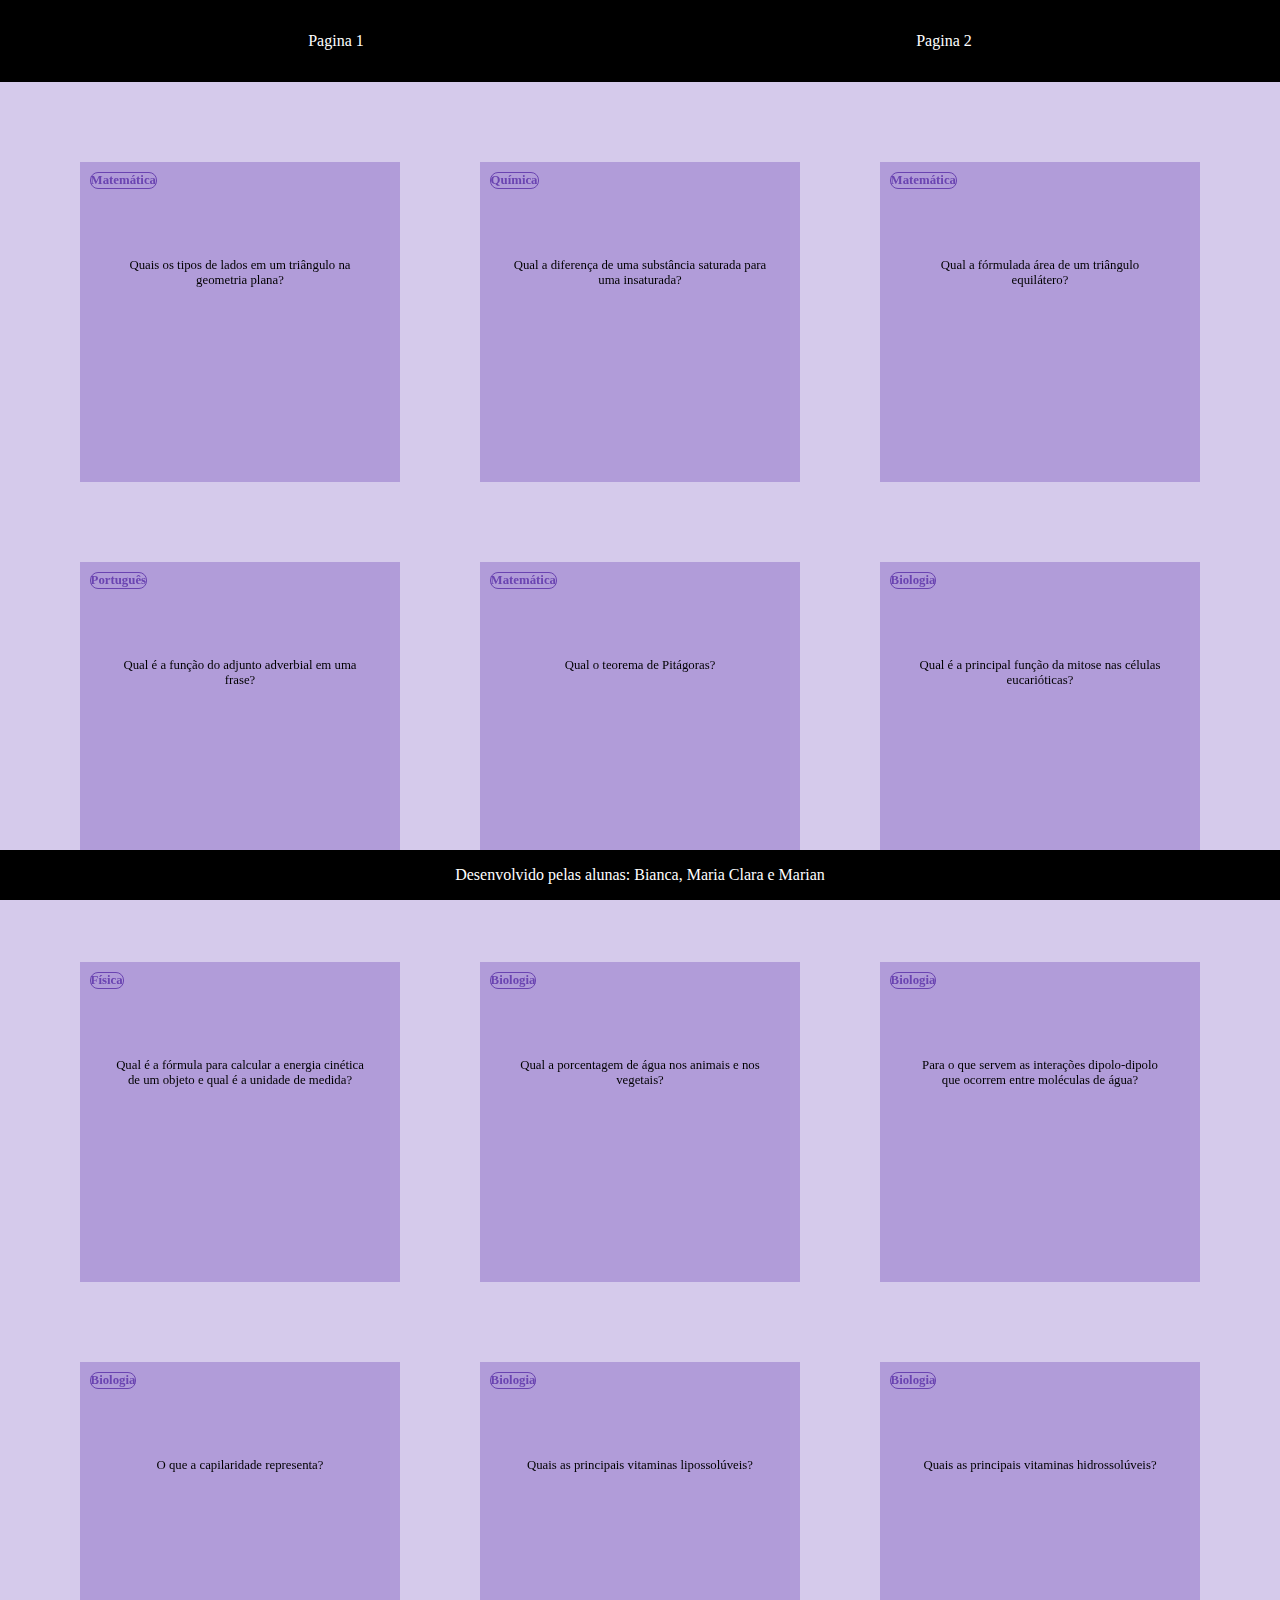
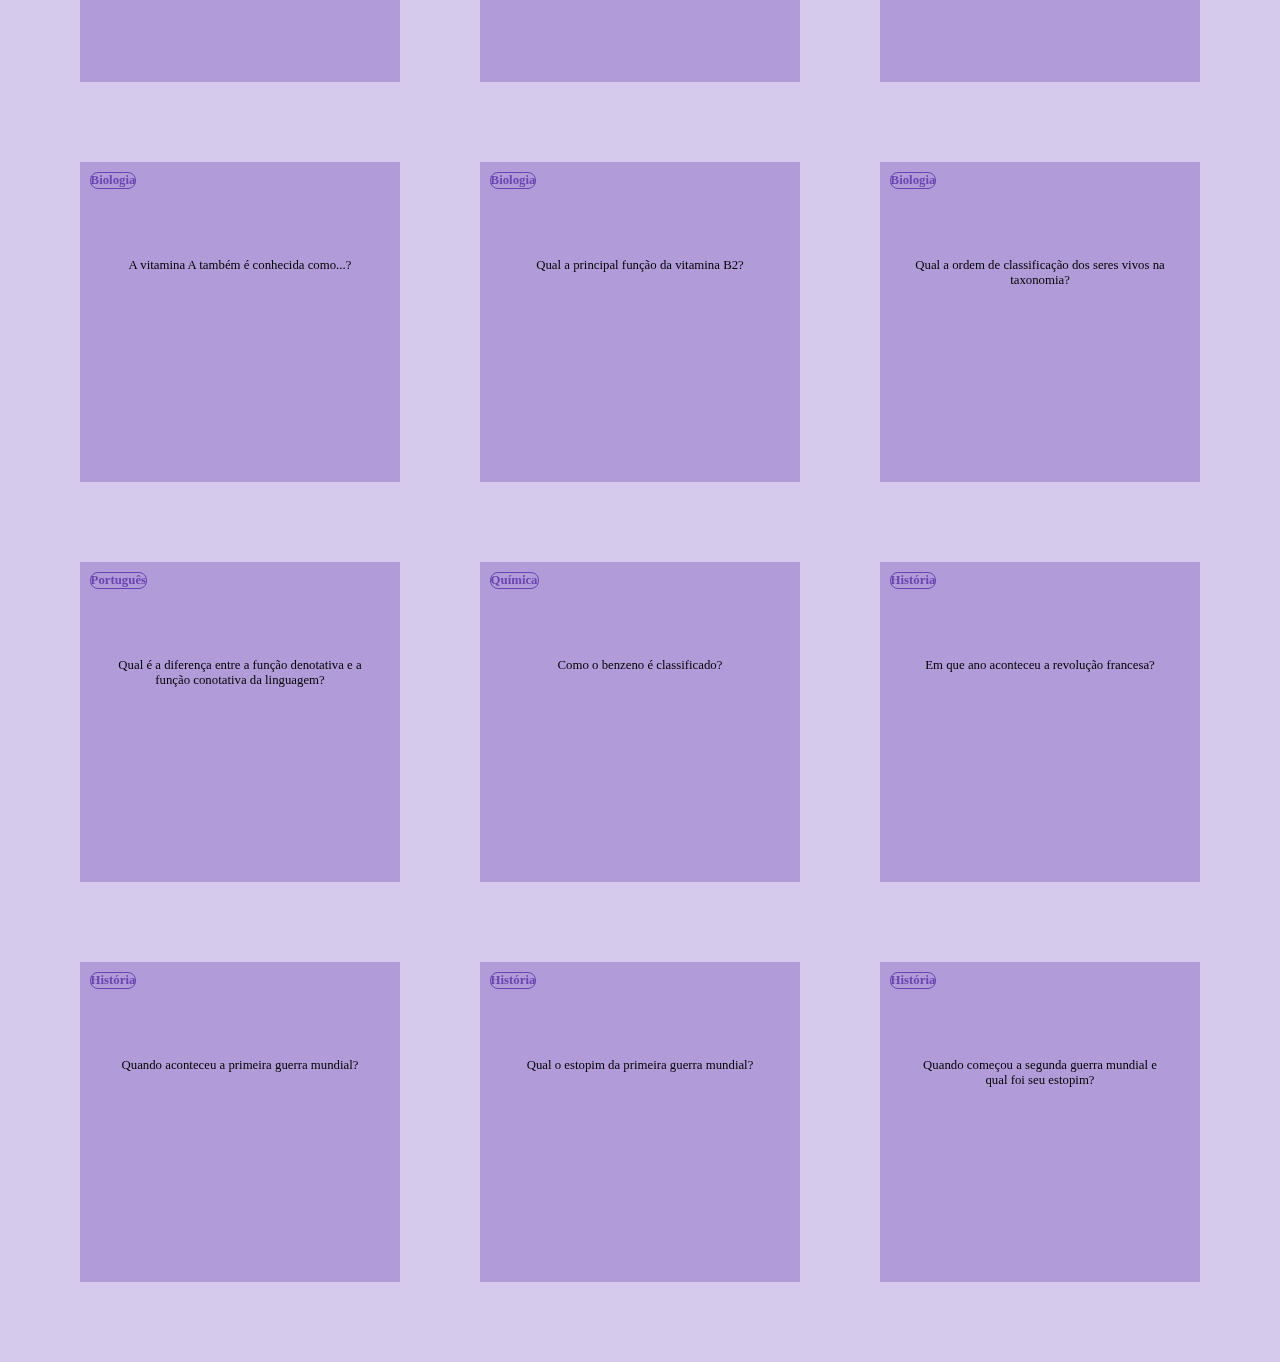
<file: index.html>
<!DOCTYPE html>
<html lang="pt-br">
<head>
    <meta charset="UTF-8">
    <meta name="viewport" content="width=device-width, initial-scale=1.0">
    <title>Flashcards</title>
    <link rel="stylesheet" href="style.css">
</head>
<header>
  <a href="index.html">Pagina 1</a>
  <a href="projeto2.html">Pagina 2</a>
</header>
<body>
    <section id="container">
       
    </section>
    <footer>
      <p>Desenvolvido pelas alunas: Bianca, Maria Clara e Marian</p>
    </footer>
    <script src="main.js"></script>
    <script src="perguntas.js"></script>
</body>
</html>
</file>
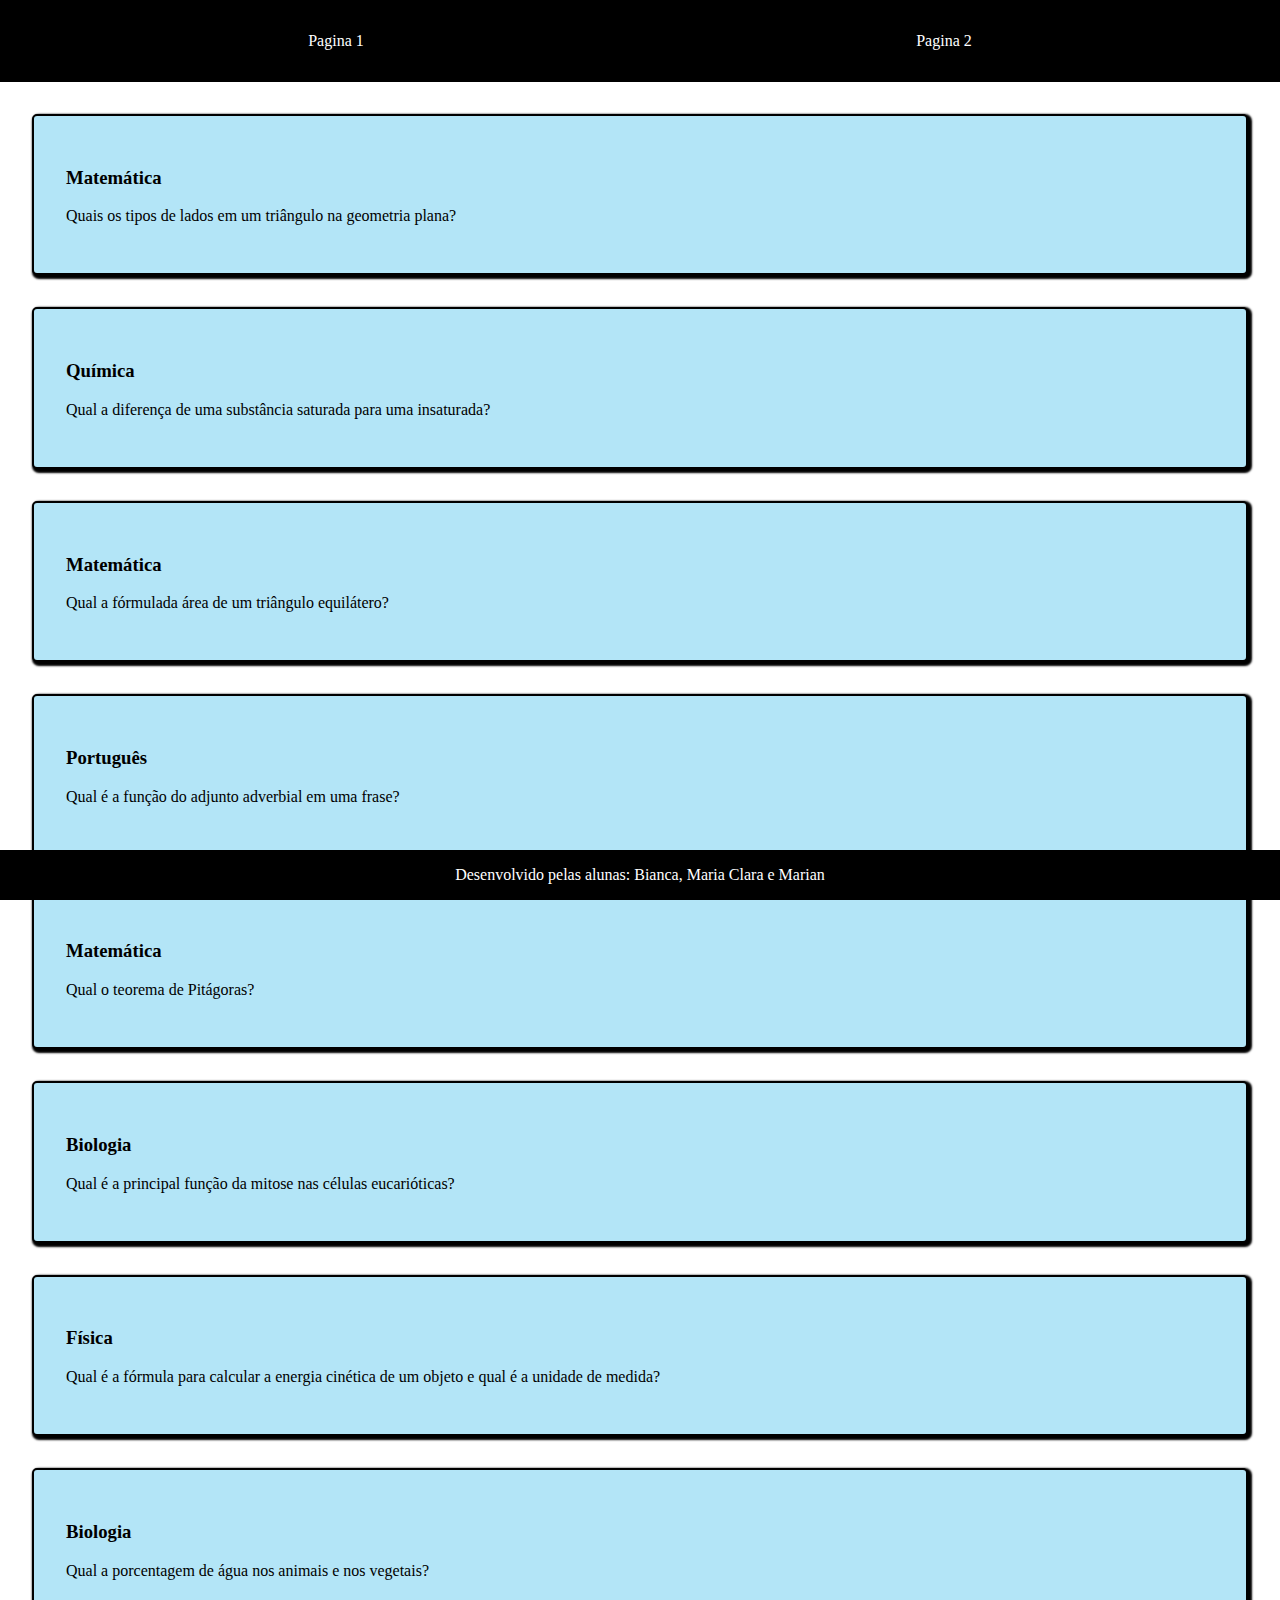
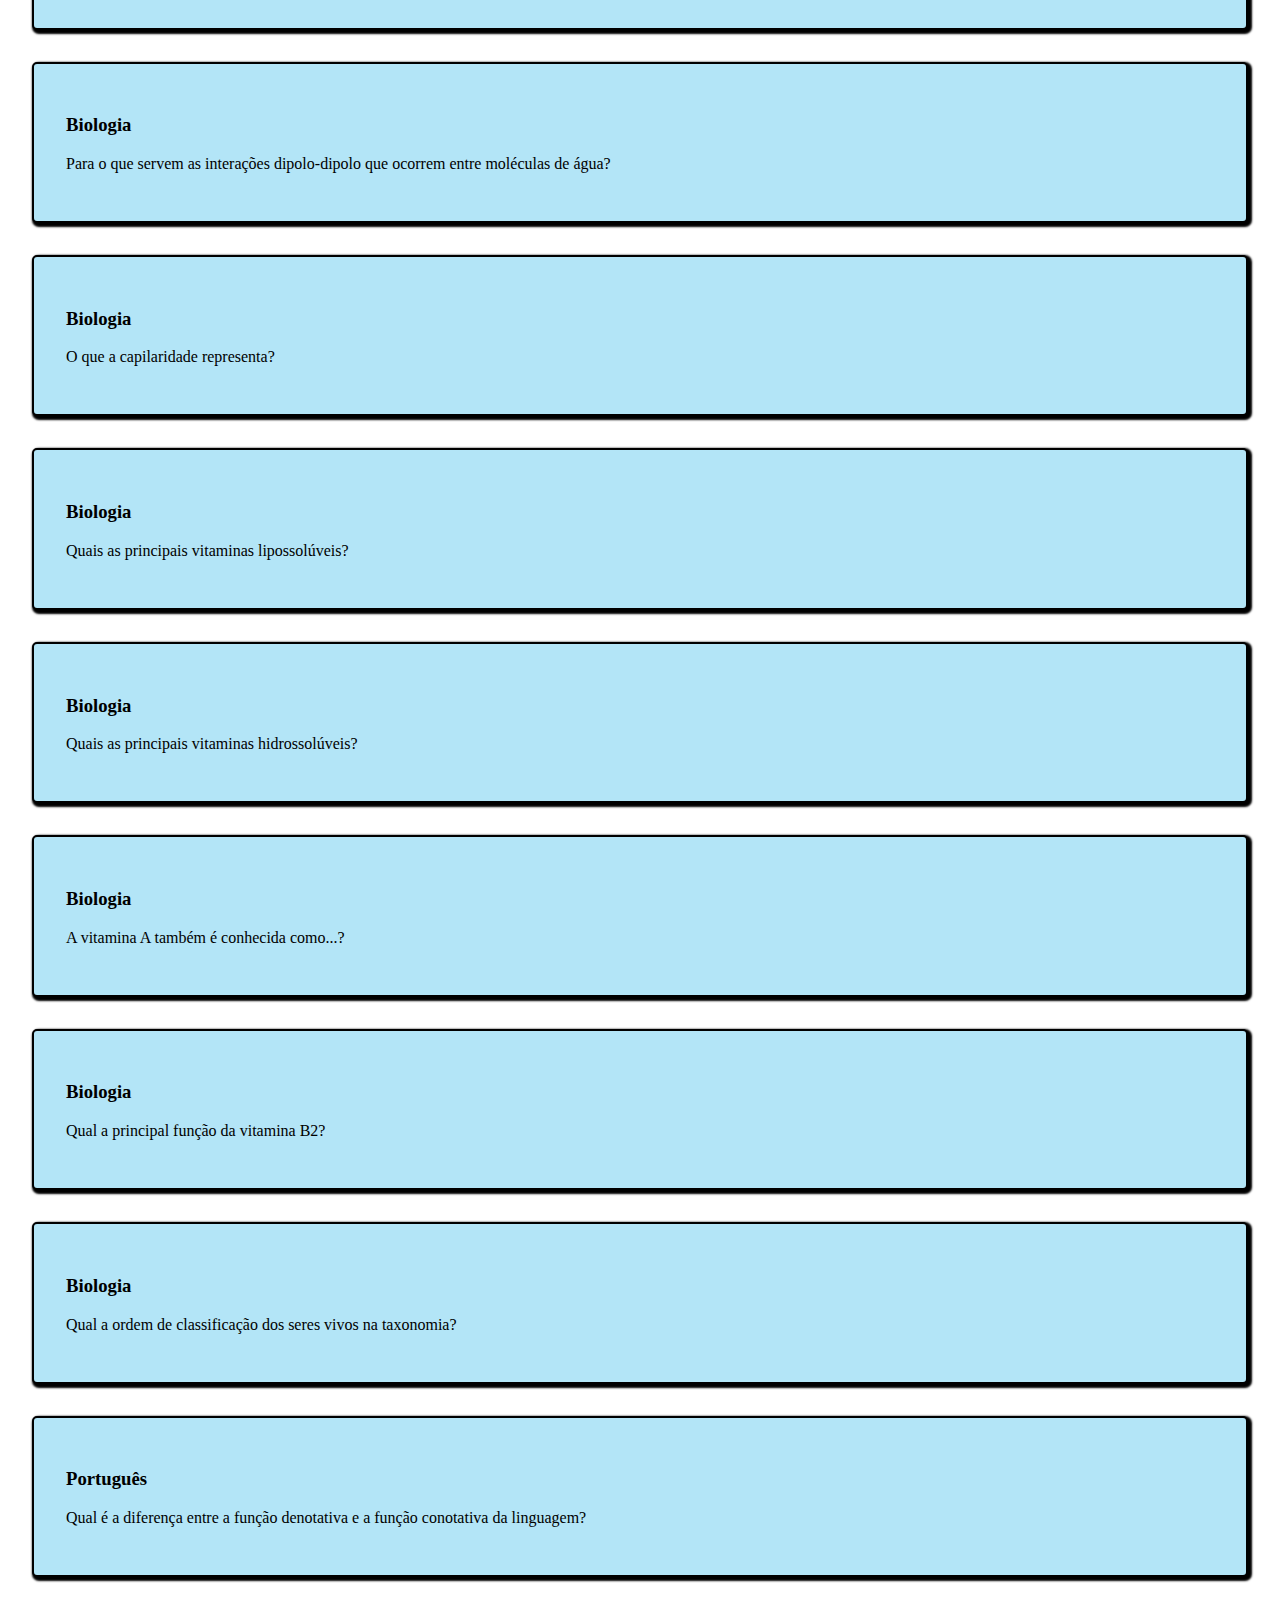
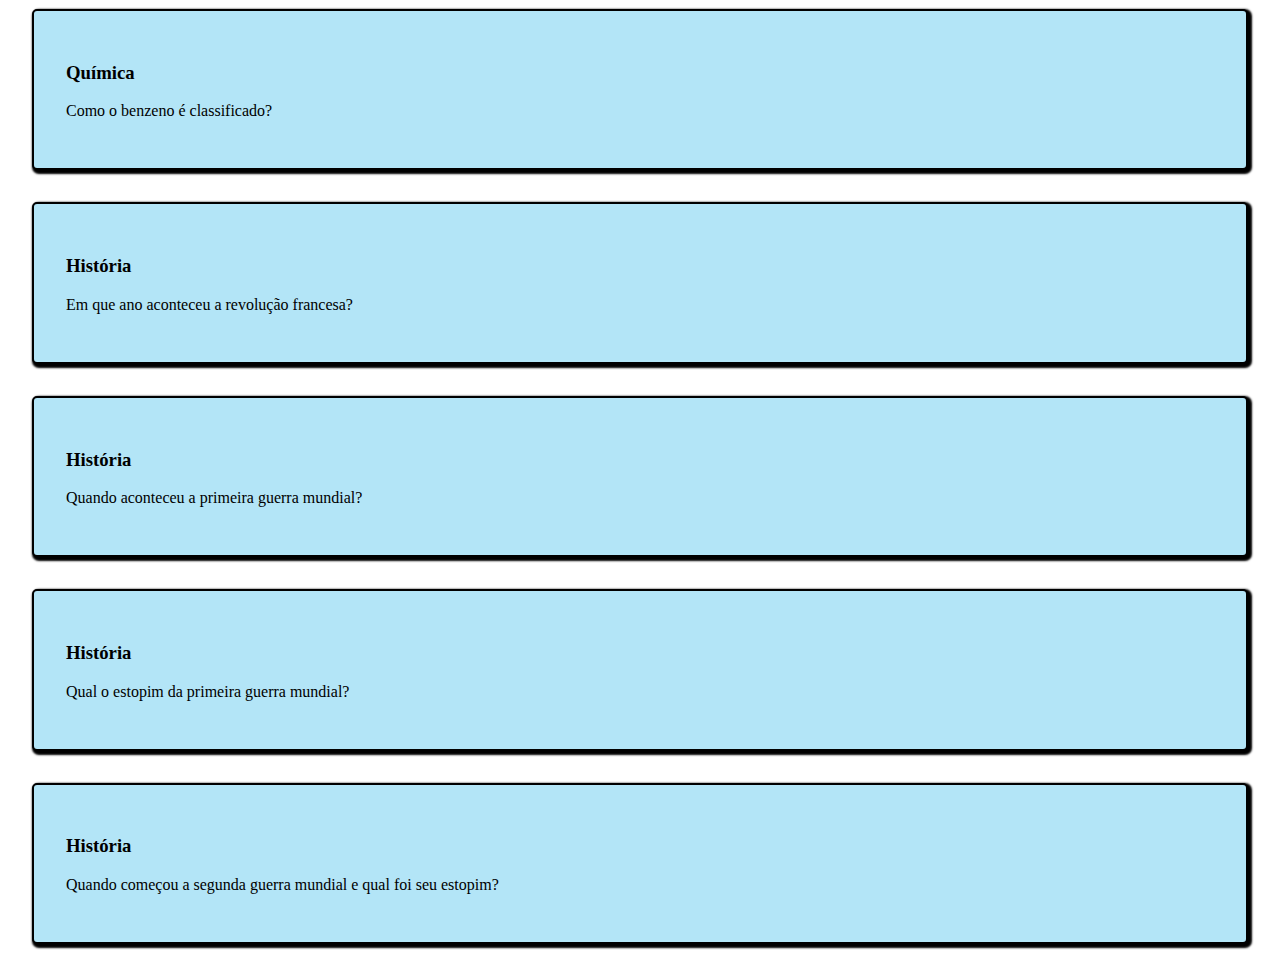
<file: projeto2.html>
<!DOCTYPE html>
<html lang="pt-br">
<head>
    <meta charset="UTF-8">
    <meta name="viewport" content="width=device-width, initial-scale=1.0">
    <title>Flashcards</title>
    <link rel="stylesheet" href="projeto2.css">
</head>
<header>
  <a href="index.html">Pagina 1</a>
  <a href="projeto2.html">Pagina 2</a>
</header>
<body>
    <section id="container">
       
    </section>
    <footer>
      <p>Desenvolvido pelas alunas: Bianca, Maria Clara e Marian</p>
    </footer>
    <script src="projeto2.js"></script>
    <script src="perguntas.js"></script>
</body>
</html>
</file>
<file: style.css>
:root {
    --fundo: #D5CAEB;
    --cartao-frente: #B19CD9;
    --cartao-verso: #8D6EC7;
    --branco: #ffffff;
    --preto: #000000;
    --destaque: #6A44B1;
}

body {
    background-color: var(--fundo);
    margin: 0;
}

header{
    background-color: var(--preto);
    display:flex;
    justify-content: space-around;
    padding: 2rem;
}

header a{
    color: var(--branco);
    text-decoration: none;
}

footer {
    background-color: var(--preto);
    color: var(--branco);
    position: fixed;
    width: 100%;
    bottom: 0;
    text-align: center;
}

#container {
    display: flex;
    flex-wrap: wrap;
    justify-content: space-between;
    padding: 4rem;
    gap: 3rem;
}

.cartao {
    flex-grow: 1;
    flex-basis: calc(33% - 6rem);
    margin: 1rem;
    height: 20rem;
}

.cartao-conteudo {
    background-color: var(--cartao-frente);
    color: var(--branco);
    text-align: center;
    height: 100%;
    transform-style: preserve-3d;
    transition: transform 300ms ease-in-out;
}

.cartao-conteudo h3 {
    position: absolute;
    color: var(--destaque);
    border: 1px solid var(--destaque);
    text-align: left;
    margin: 0.6rem;
    border-radius: 0.5rem;
    font-size: 1vw;
    backface-visibility: hidden;
}

.cartao-conteudo p {
    margin-top: 4rem;
    padding: 2rem;
    font-size: 1vw;
}

.cartao-resposta p {
    color: var(--branco);
    font-weight: 700;
}

.cartao-pergunta p {
    color: var(--preto);
    font-weight: 500;
}

.cartao.active .cartao-conteudo {
    transform: rotateY(180deg);
}

.cartao-pergunta,
.cartao-resposta {
    backface-visibility: hidden;
    position: absolute;
    height: 100%;
    width: 100%;
    box-sizing: border-box;
}

.cartao-resposta {
    transform: rotateY(180deg);
    background-color: var(--cartao-verso);
    border: 4px solid var(--destaque);
}
</file>
<file: projeto2.css>
:root{
    --preto: #000000;
    --branco: #ffffff;
    --pergunta: #b3e5f7;
    --resposta: #8bd0eb;
}

body{
margin: 0;
}

header{
    background-color: var(--preto);
    display:flex;
    justify-content: space-around;
    padding: 2rem;
}

header a{
    color: var(--branco);
    text-decoration: none;
}

footer {
    background-color: var(--preto);
    color: var(--branco);
    position: fixed;
    width: 100%;
    bottom: 0;
    text-align: center;
}

#container{
    display: grid;
    gap: 2rem;
    padding: 2rem;
}

.cartao-conteudo{
    padding: 2rem;
    border: 2px solid var(--preto);
    background-color: var(--pergunta);
    border-radius: 5px;
    box-shadow: 2px 2px 2px 2px var(--preto);
}

.cartao-conteudo:hover{
    transform: scale(1.02);
}

.cartao-resposta{
    padding: 2rem;
    text-align: center;
    background-color: var(--resposta);
    display: none;
}
</file>
